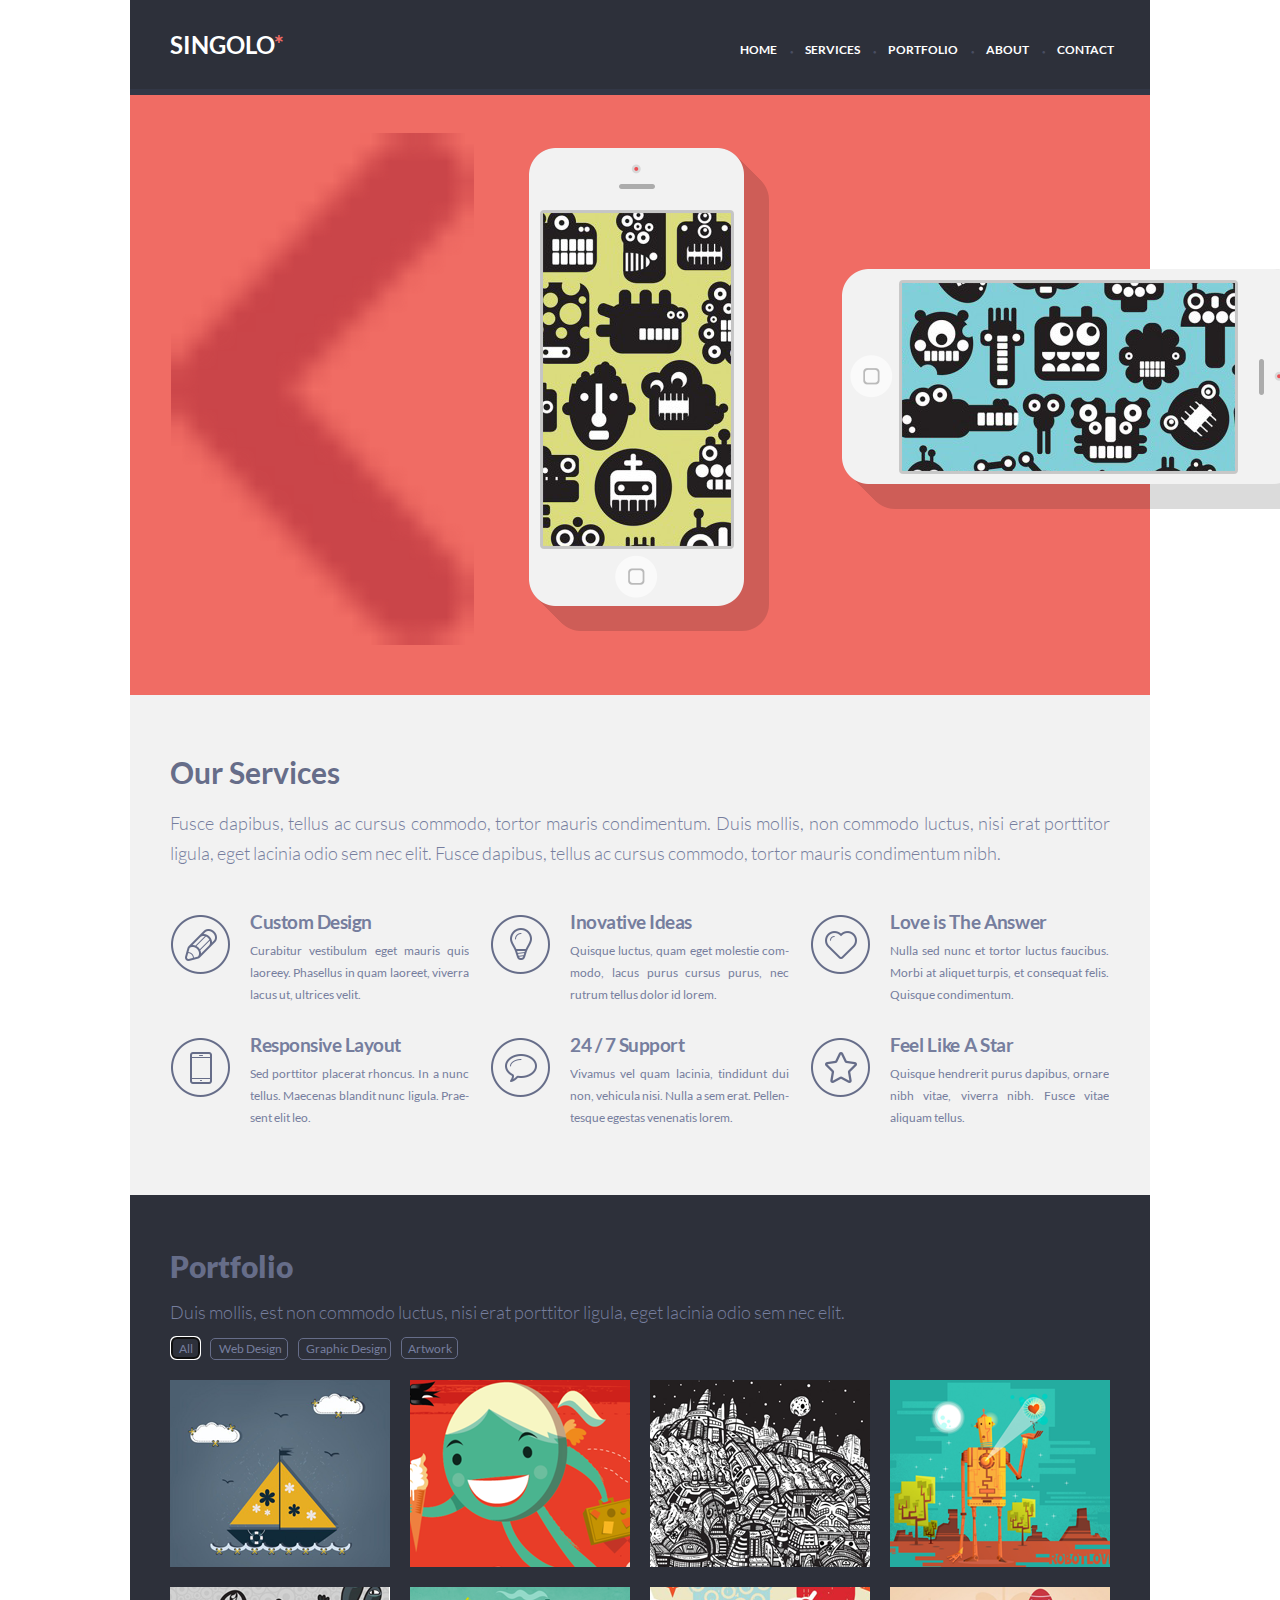
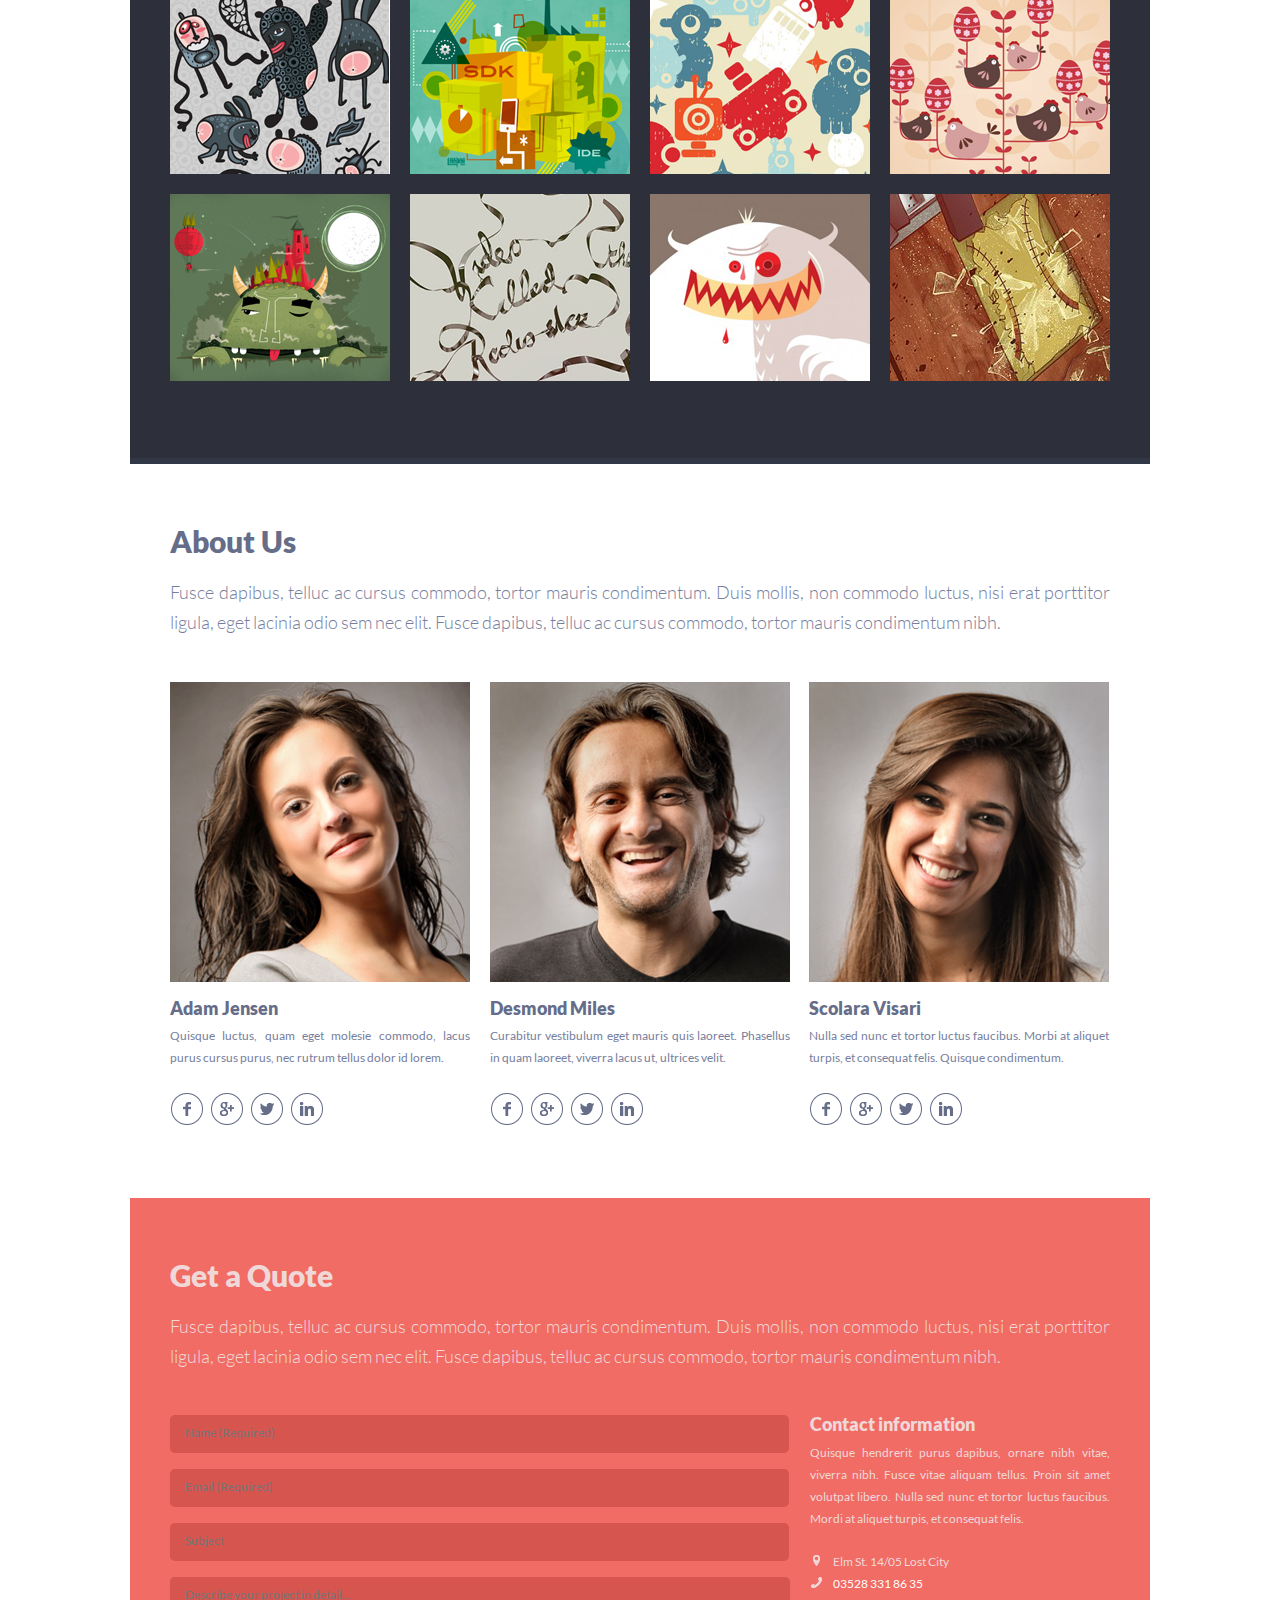
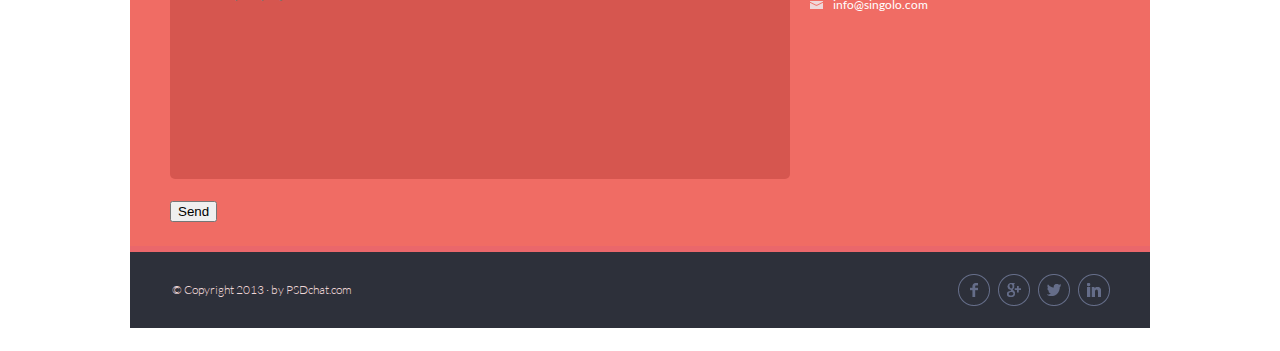
<file: index.html>
<!DOCTYPE html>
<html>
    <head>
        <meta charset="utf-8">
        <meta name="viewport" content="width=device-width, initial-scale=1.0">
        <title>Singolo Full</title>
        <link rel="stylesheet" type="text/css" href="style.css">
        <link rel="stylesheet" href="./assets/fonts/fonts.css">
    </head>   
    <body>
        <header class="header">
            <div class="header__content">
                <div class="header__title">
                    <h1>Singolo<span class="header-star">*</span></h1>
                </div>
                <nav class="navigation">
                    <ul class="navigation__list">
                        <li class="list-item"><a href="#home" class="list-link">Home</a></li>
                        <li class="list-item"><a href="#services" class="list-link">Services</a></li>
                        <li class="list-item"><a href="#portfolio" class="list-link">Portfolio</a></li>
                        <li class="list-item"><a href="#about" class="list-link">About</a></li>
                        <li class="list-item"><a href="#contact" class="list-link">Contact</a></li>
                    </ul>
               </nav>
            </div>
        </header>      
        <main class="main">
            <div class="slider">
                <img src="./assets/image/chev.svg" alt="previous slide" class="previous">
                <img src="./assets/image/iPhone Vertical.png" alt="vertical Iphone" class="vertical">
                <img src="./assets/image/iPhone Horizontal.png" alt="horisontal Iphone" class="horisontal">
                <img src="./assets/image/chevleft.svg" alt="next slide" class="next">
            </div>
            <div class="services">           
                <div class="our-services">
                    <h2 class="services__title">Our Services</h2>
                    <p class="services__text">Fusce dapibus, tellus ac cursus commodo, tortor mauris condimentum. Duis mollis, non commodo luctus, nisi erat porttitor ligula, eget lacinia odio sem nec elit. Fusce dapibus, tellus ac cursus commodo, tortor mauris condimentum nibh.</p>
                </div>
                <section class="cardservices">
                    <div class="cardelement">
                        <img src="./assets/image/Pen.png" class="pen">
                        <h4 class="cardtitle_pen">Custom Design</h4>
                        <p class="carddescription_pen carddescriptionfont">Curabitur vestibulum eget mauris quis laoreey. Phasellus in quam laoreet, viverra lacus ut, ultrices velit.</p>
                    </div>
                    <div class="cardelement">
                        <img src="./assets/image/Bulb.png" class="bulb">
                        <h4 class="cardtitle_bulb">Inovative Ideas</h4>
                        <p class="carddescription_bulb carddescriptionfont">Quisque luctus, quam eget molestie com&shy;modo, lacus purus cursus purus, nec rutrum tellus dolor id lorem.</p>
                    </div>
                    <div class="cardelement">
                        <img src="./assets/image/Heart.png" class="heart">
                        <h4 class="cardtitle_heart">Love is The Answer</h4>
                        <p class="carddescription_heart carddescriptionfont">Nulla sed nunc et tortor luctus faucibus. Morbi at aliquet turpis, et consequat felis. Quisque condimentum.</p>
                    </div>
                    <div class="cardelement">
                        <img src="./assets/image/Phone.png" class="phone">
                        <h4 class="cardtitle_phone">Responsive Layout</h4>
                        <p class="carddescription_phone carddescriptionfont">Sed porttitor placerat rhoncus. In a nunc tellus. Maecenas blandit nunc ligula. Prae&shy;sent elit leo.</p>
                    </div>    
                    <div class="cardelement">
                        <img src="./assets/image/Bubble.png" class="bubble">
                        <h4 class="cardtitle_bubble">24 / 7 Support</h4>
                        <p class="carddescription_bubble carddescriptionfont">Vivamus vel quam lacinia, tindidunt dui non, vehicula nisi. Nulla a sem erat. Pellen&shy;tesque egestas venenatis lorem.</p>
                    </div>
                    <div class="cardelement">
                        <img src="./assets/image/Star.png" class="astar">
                        <h4 class="cardtitle_star">Feel Like A Star</h4>
                        <p class="carddescription_star carddescriptionfont">Quisque hendrerit purus dapibus, ornare nibh vitae, viverra nibh. Fusce vitae aliquam tellus.</p>
                    </div>   
                </section>       
            </div>
        </main>  
        <section class="portfolio">
            <div class="wrapper">
                <h1 class="portfolio__title">Portfolio</h1>
                <p class="portfolio__title-item">Duis mollis, est non commodo luctus, nisi erat porttitor ligula, eget lacinia odio sem nec elit.</p>
                <div class="button__nav">
                    <button class="button button-all"  autofocus>All</button>
                    <button class="button button-web">Web Design</button>
                    <button class="button button-graphic">Graphic Design</button>
                    <button class="button button-art">Artwork</button>
                </div>                
                <div class="layout__content">
                    <img class='layout__content-image' src="./assets/image/Project (9).png">
                    <img class='layout__content-image' src="./assets/image/Project (6).png">                        
                    <img class='layout__content-image' src="./assets/image/Layer 9.png">
                    <img class='layout__content-image' src="./assets/image/Project (2).png">
                    <img class='layout__content-image' src="./assets/image/Project (8).png">
                    <img class='layout__content-image' src="./assets/image/Project (5).png">
                    <img class='layout__content-image' src="./assets/image/Layer 11.png">
                    <img class='layout__content-image' src="./assets/image/Layer 8.png">
                    <img class='layout__content-image' src="./assets/image/Project (7).png">
                    <img class='layout__content-image' src="./assets/image/Project (4).png">
                    <img class='layout__content-image' src="./assets/image/Project (3).png">
                    <img class='layout__content-image' src="./assets/image/Project (1).png">
                </div>    
            </div>     
        </section>
        <section class="about__us">
            <div class="wrapper">
                <h3 class="about-us__title">About Us</h3>
                <p class="about-us__title-item">Fusce dapibus, telluc ac cursus commodo, tortor mauris condimentum. Duis mollis, non commodo luctus, nisi erat porttitor ligula, eget lacinia odio sem nec elit. Fusce dapibus, telluc ac cursus commodo, tortor mauris condimentum nibh.</p>
                <div class="worker">
                    <div class="worker__person">
                        <img class="worker__person-image" src="./assets/image/photo.png">
                        <h3 class="worker__person-name">Adam Jensen</h3>
                        <p class="worker__person-info">Quisque luctus, quam eget molesie commodo, lacus purus cursus purus, nec rutrum tellus dolor id lorem.</p>
                            <div class="social__link">
                                <span class="link">
                                    <a href="facebook" class="link-name">
                                    <img src="./assets/image/facebook.png" alt="Facebook">
                                    </a>
                                </span>
                                <span class="link">
                                    <a href="google" class="link-name">
                                    <img src="./assets/image/Google.png" alt="Google">
                                    </a>
                                </span>        
                                <span class="link">
                                    <a href="twitter" class="link-name">
                                    <img src="./assets/image/twitter.png" alt="Twitter">
                                    </a>
                                </span>    
                                <span class="link">
                                    <a href="linkedin" class="link-name">
                                    <img src="./assets/image/linkedin.png" alt="LinkedIn">
                                    </a>
                                </span>
                            </div>
                    </div>    
                        <div class="worker__person">
                            <img class="worker__person-image" src="./assets/image/photo (1).png">
                            <h3 class="worker__person-name">Desmond Miles</h3>
                            <p class="worker__person-info">Curabitur vestibulum eget mauris quis laoreet. Phasellus in quam laoreet, viverra lacus ut, ultrices velit.</p>
                                <div class="social__link">
                                    <span class="link">
                                        <a href="facebook" class="link-name">
                                        <img src="./assets/image/facebook.png" alt="Facebook">
                                         </a>
                                    </span>
                                    <span class="link">
                                        <a href="google" class="link-name">
                                        <img src="./assets/image/Google.png" alt="Google">
                                        </a>
                                    </span>        
                                    <span class="link">
                                        <a href="twitter" class="link-name"> 
                                        <img src="./assets/image/twitter.png" alt="Twitter">
                                        </a>
                                    </span>    
                                    <span class="link">
                                        <a href="linkedin" class="link-name">
                                        <img src="./assets/image/linkedin.png" alt="LinkedIn">
                                        </a>
                                    </span>
                                </div>
                        </div>
                        <div class="worker__person">                            
                            <img class="worker__person-image" src="./assets/image/photo (2).png">
                            <h3 class="worker__person-name">Scolara Visari</h3>
                            <p class="worker__person-info">Nulla sed nunc et tortor luctus faucibus. Morbi at aliquet turpis, et consequat felis. Quisque condimentum.</p>
                                <div class="social__link">
                                    <span class="link">
                                        <a href="facebook" class="link-name">
                                        <img src="./assets/image/facebook.png" alt="Facebook">
                                        </a>
                                    </span>
                                    <span class="link">
                                        <a href="google" class="link-name">
                                        <img src="./assets/image/Google.png" alt="Goggle">
                                        </a>
                                    </span>        
                                    <span class="link">
                                        <a href="twitter" class="link-name">
                                        <img src="./assets/image/twitter.png" alt="Twitter">
                                        </a>
                                    </span>    
                                    <span class="link">
                                        <a href="linkedin" class="link-name">
                                        <img src="./assets/image/linkedin.png" alt="LinkedIn">
                                        </a>
                                    </span>
                                </div>
                        </div>
                    </div>
                </div> 
            </div>
        </section>
        <div class="last__quote">
            <section class="quote">
                    <h3 class="quote__title">Get a Quote</h3>
                    <p class="quote__title-item">Fusce dapibus, telluc ac cursus commodo, tortor mauris condimentum. Duis mollis, non commodo luctus, nisi erat porttitor ligula, eget lacinia odio sem nec elit. Fusce dapibus, telluc ac cursus commodo, tortor mauris condimentum nibh.</p>
                    <div class="contact">
                        <form class="contact__form">
                            <p class="contact__form-item">
                                <input class="contact__form-elem" action method="POST" type="text" name="name" placeholder="Name (Required)" required>
                            </p>  
                            <p class="contact__form-item">
                                <input class="contact__form-elem" action method="POST" type="email" name="mail" placeholder="Email (Required)" required>
                            </p>
                            <p class="contact__form-item">
                                <input class="contact__form-elem" action method="POST" type="text" name="subject" placeholder="Subject">
                            </p>
                            <p class="contact__form-item">
                                <textarea class="contact__form-area" action method="POST" name="project" placeholder="Describe your project in detail..."></textarea>
                            </p>    
                            <p class="contact__form-item">
                                <input type="submit" value="Send" class="button-form">
                            </p>
                        </form>
                        <section class="contact__info">
                            <h3 class="contact__info-title">Contact information</h3>
                            <p class="contact-info__title-item">Quisque hendrerit purus dapibus, ornare nibh vitae, viver&shyra nibh. Fusce vitae aliquam tellus. Proin sit amet volutpat libero. Nulla sed nunc et tortor luctus faucibus. Mordi at aliquet turpis, et consequat felis.</p>
                            <div class="contact__ico">
                                <p class="ico ico-info__location">
                                    <img src="./assets/image/location.png" class="ico_location">Elm St. 14/05 Lost City
                                </p>    
                                <p class="ico ico-info__phone">
                                    <img  src="./assets/image/phonecontact.png" class="ico_phone"><a  href="tel:035111111111">03528 331 86 35</a> 
                                </p>
                                <p class="ico ico-info__letter">
                                    <img src="./assets/image/mail.png" class="ico_letter"><a href="mailto:emailname@gmail.com" >info@singolo.com</a>
                                </p>
                            </div>        
                        </section>
                    </div>    
            </section>
            <footer class="footer">
                
                   <p class="footer-text">© Copyright 2013 · by PSDchat.com</p>

                
                <div class="footer-social__link">
                    <span class="footer-link">
                        <a href="facebook" class="link-name">

                        <img src="./assets/image/facebook.png" alt="Facebook">
                        </a>
                    </span>
                    <span class="footer-link">
                        <a href="google" class="link-name">
                        <img src="./assets/image/Google.png" alt="Google">
                        </a>
                    </span>        
                    <span class="footer-link">
                        <a href="twitter" class="link-name">
                        <img src="./assets/image/twitter.png" alt="Twitter">
                        </a>
                    </span>    
                    <span class="footer-link">
                        <a href="linkedin" class="link-name">
                        <img src="./assets/image/linkedin.png" alt="LinkedIn">
                        </a>
                    </span>
                </div>
            </footer>
        </div> 
    </body>
</html>
</file>
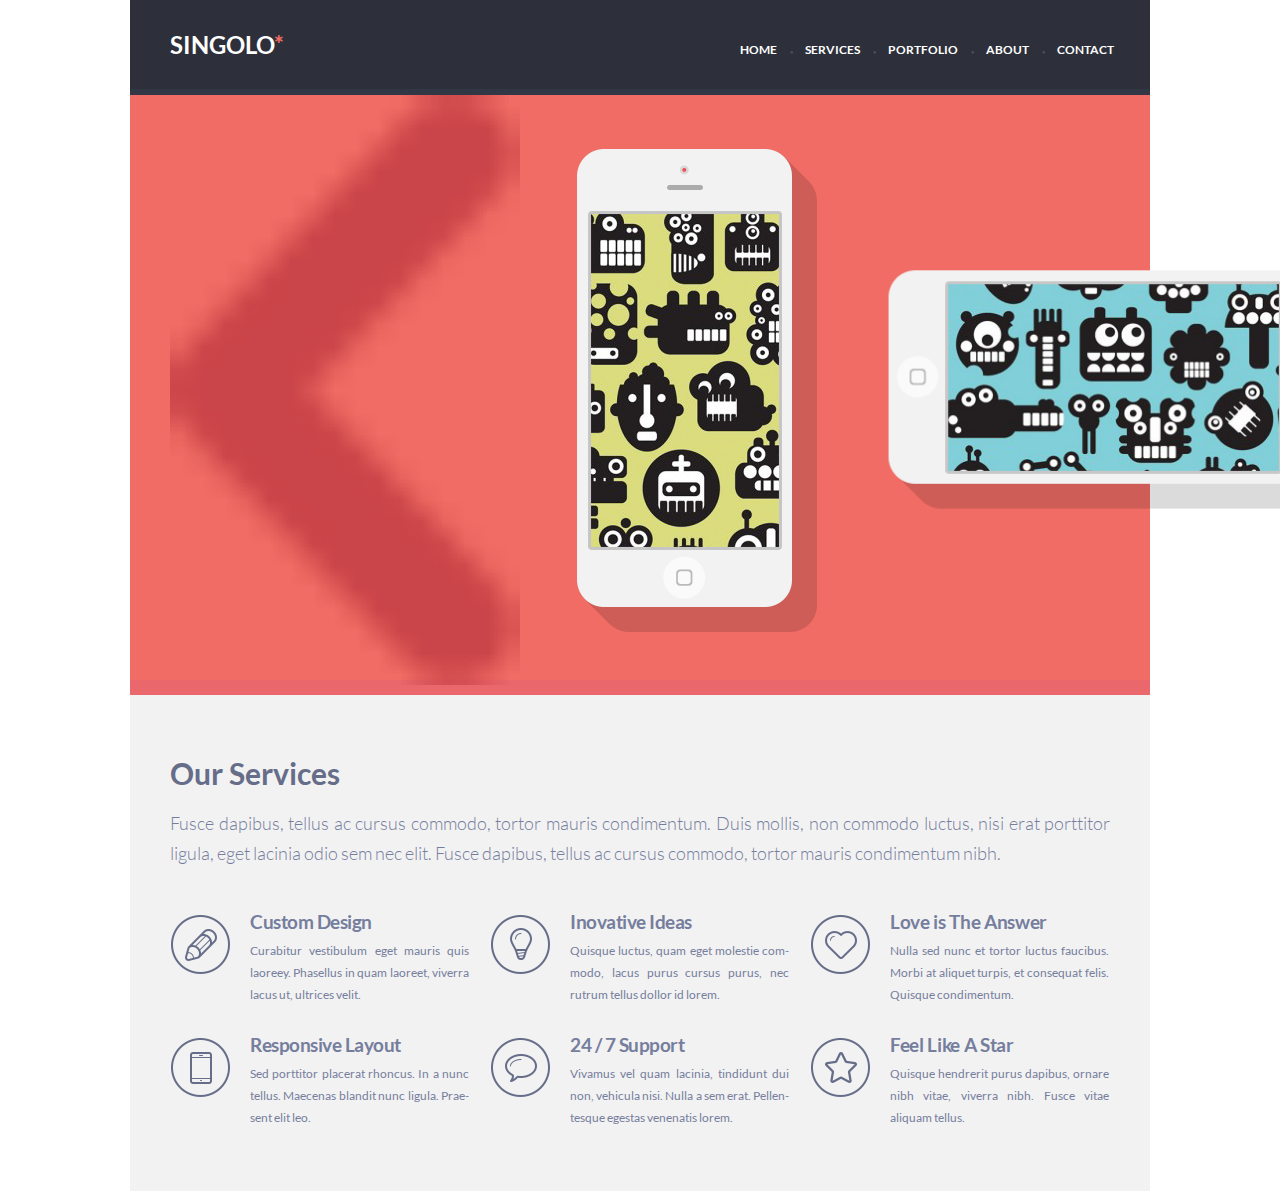
<file: singolo1.html>
<!DOCTYPE html>
<html>
    <head>
        <meta charset="utf-8">
        <meta name="viewport" content="width=device-width, initial-scale=1.0">
        <title>Singolo</title>
        <link rel="stylesheet" type="text/css" href="singolo1.css">
        <link rel="stylesheet" href="./assets/fonts/fonts.css">
    </head>   
    <body>
        <header class="header">
            <div class="headerContent">
                <div class="singolo">
                    <h1>Singolo<span class="star">*</span></h1>
                </div>
                <nav class="navigation">
                    <ul class="list">
                        <li class="listItem"><a href="#home" class="listLink">Home</a></li>
                        <li class="listItem"><a href="#services" class="listLink">Services</a></li>
                        <li class="listItem"><a href="#portfolio" class="listLink">Portfolio</a></li>
                        <li class="listItem"><a href="#about" class="listLink">About</a></li>
                        <li class="listItem"><a href="#contact" class="listLink">Contact</a></li>
                    </ul>
               </nav>
            </div>
        </header>      
        <main class="main">
            <div class="slider">
                <img src="./assets/image/chev.svg" alt="previous slide" class="previous">
                <img src="./assets/image/iPhone Vertical.png" alt="vertical Iphone" class="vertical">
                <img src="./assets/image/iPhone Horizontal.png" alt="horisontal Iphone" class="horisontal">
                <img src="./assets/image/chevleft.svg" alt="next slide" class="next">
            </div>
            <div class="services">           
                <div class="our_services">
                    <h2>Our Services</h2>
                    <p class="introduction">Fusce dapibus, tellus ac cursus commodo, tortor mauris condimentum. Duis mollis, non commodo luctus, nisi erat porttitor ligula, eget lacinia odio sem nec elit. Fusce dapibus, tellus ac cursus commodo, tortor mauris condimentum nibh.</p>
                </div>
                <section class="cardservices">
                    <div class="cardelement">
                        <img src="./assets/image/Pen.png" class="pen">
                        <h4 class="cardsubtitle_pen">Custom Design</h4>
                        <p class="carddescription_pen carddescriptionfont">Curabitur vestibulum eget mauris quis laoreey. Phasellus in quam laoreet, viverra lacus ut, ultrices velit.</p>
                    </div>
                    <div class="cardelement">
                        <img src="./assets/image/Bulb.png" class="bulb">
                        <h4 class="cardsubtitle_bulb">Inovative Ideas</h4>
                        <p class="carddescription_bulb carddescriptionfont">Quisque luctus, quam eget molestie com&shy;modo, lacus purus cursus purus, nec rutrum tellus dollor id lorem.</p>
                    </div>
                    <div class="cardelement">
                        <img src="./assets/image/Heart.png" class="heart">
                        <h4 class="cardsubtitle_heart">Love is The Answer</h4>
                        <p class="carddescription_heart carddescriptionfont">Nulla sed nunc et tortor luctus faucibus. Morbi at aliquet turpis, et consequat felis. Quisque condimentum.</p>
                    </div>
                    <div class="cardelement">
                        <img src="./assets/image/Phone.png" class="phone">
                        <h4 class="cardsubtitle_phone">Responsive Layout</h4>
                        <p class="carddescription_phone carddescriptionfont">Sed porttitor placerat rhoncus. In a nunc tellus. Maecenas blandit nunc ligula. Prae&shy;sent elit leo.</p>
                    </div>    
                    <div class="cardelement">
                        <img src="./assets/image/Bubble.png" class="bubble">
                        <h4 class="cardsubtitle_bubble">24 / 7 Support</h4>
                        <p class="carddescription_bubble carddescriptionfont">Vivamus vel quam lacinia, tindidunt dui non, vehicula nisi. Nulla a sem erat. Pellen&shy;tesque egestas venenatis lorem.</p>
                    </div>
                    <div class="cardelement">
                        <img src="./assets/image/Star.png" class="astar">
                        <h4 class="cardsubtitle_star">Feel Like A Star</h4>
                        <p class="carddescription_star carddescriptionfont">Quisque hendrerit purus dapibus, ornare nibh vitae, viverra nibh. Fusce vitae aliquam tellus.</p>
                    </div>   
                </section>       
            </div>
        </main>  
    </body>
</html>
</file>
<file: style.css>
body {
    width: 1020px;
    margin: auto;
}
a {
    text-decoration: none;

}
.header {
   width: 100%;
   height: 89px;
   background-color: #2d303a;
   border-bottom-style: solid;
   border-bottom-color: #323746;
   border-bottom-width: 6px;
}
.header__content { 
    width: 940px;
    height: 100%;
    display: flex;
    justify-content: space-between;
    padding: 23px 40px;
    margin: 0 auto;
}
.header__title {
    width: 100%;
    height: 100%;
    font-size: 12px;
    line-height: 6px;
    color: #ffffff;
    font-family: 'Lato', sans-serif;
    font-weight: 700;
    text-align: justify;   
    text-transform: uppercase;
    margin-top: 3px;
}
.main {
    width: 940px;
    height: 572px;
    background-color: #f06c64;
    padding: 38px 40px;
    border-bottom-style: solid;
    border-bottom-color: #ea676b;
    border-bottom-width: 6px;
}
.header-star{
    color: #f06c64;
}
.navigation {
    width: 380px;
    height:100%;
}
.navigation__list {
    display: flex;
    justify-content: space-between;
    padding: 1px 10px 0 0;
}

.list-link{
    font-size: 12px;
    line-height: 6px;
    color: #ffffff;
    font-family: 'Lato', sans-serif;
    font-weight: 700;
    margin: 0 10px;
    text-align: justify;
    text-transform: uppercase;
}
.list-item {
    list-style-type: none;
}
.list-item:not(:first-child):before {
    content: "\2022";
    color: #494e62;
    font-family: 'Lato', sans-serif;
    font-weight: 700;
    font-size: 6px;
    margin: 0 2px 0 3px;
}
.list-link:hover {
    color: #f06c64;
}
.slider {
    display: flex;
    width:940px;
    height: 585px;
    background-color: #f06c64;
    padding: 0 40px 0 0;
    border-bottom-style: solid;
    border-bottom-color: #ea676b;
    border-bottom-width: 15px;
}
.previous {
    margin-bottom: 73px;
    padding-left: 1px;
}
.previous:hover {
    cursor: pointer;
}
.vertical {
    padding-left: 53px;
    padding-bottom: 60px;
    margin-top: -55px; 
}
.horisontal {
    margin: 31px 0 -26px -332px;
}
.next {
    margin: 0 0 73px 23px;
}
.next:hover {
    cursor: pointer;
}
.services {
    width: 980px;
    height: 495px;
    background-color: #f2f2f2;   
    margin-top: -38px;
    padding: 43px 0 0 40px;  
    border-bottom-style: solid;
    border-bottom-color: #ffffff;
    border-bottom-width: 6px;
    margin-left: -40px;
}
.services__title {
    font-family: 'Lato', sans-serif;
    font-size: 30px;
    line-height: 18px;
    color: #666d89;
    font-weight: 700;
    text-align: justify;

}
.services__text {
    width: 940px;
    height: 57px;
    font-size: 18px;
    line-height: 30px;
    color: #767e9e;
    font-family: 'Lato', sans-serif;
    font-weight: 300;
    text-align: justify;
    padding-top: 2px;
}
.cardservices {
    width: 940px;
    height: 57px;
    font-size: 19px;
    line-height: 30px;
    color: #767e9e;
    font-family: 'Lato', sans-serif;
    font-weight: 300;
    text-align: justify;
}
.carddescriptionfont {
    width: 219px;
    height: 70px;
    font-size: 12px;
    line-height: 22px;
    color: #767e9e;
    font-family: 'Lato',sans-serif;
    font-weight: 400;
    text-align: justify;
    position: absolute;
    left: 80px;
    top: 14px;
    overflow: hidden;
}
.cardservices {
    display: flex;
    flex-wrap: wrap;
    justify-content: space-between;
    margin-top: 49px;   
}
.cardelement {
    position: relative;
    width: 300px;
    height: 100px;
}
.cardelement:nth-child(-n+3) {
    margin-bottom: 23px;
    margin-right: 0;
}

.cardtitle_pen {
    position: absolute;
    left: 80px;
    top: -32px;
    letter-spacing: -0.025em;
}
.cardtitle_bulb {
    position: absolute;
    left: 80px;
    top: -32px;
    letter-spacing: -0.025em;
}
.cardtitle_heart {
    position: absolute;
    left: 80px;
    top: -32px;
    letter-spacing: -0.018em;
}
.cardtitle_phone {
    position: absolute;
    left: 80px;
    top: -32px;
    letter-spacing: -0.025em;
}
.cardtitle_bubble {
    position: absolute;
    left: 80px;
    top: -32px;
    letter-spacing: -0.025em;
}
.cardtitle_star {
    position: absolute;
    left: 80px;
    top: -32px;
    letter-spacing: -0.018em;
}

.portfolio {
    width: 940px;
    height: 776px;
    background-color: #2d303a;
    margin-top: 446px;
    padding: 42px 40px 45px 40px;
    border-bottom-style: solid;
    border-bottom-color: #323746;
    border-bottom-width: 6px;
}
.portfolio__title {
    font-size: 30px;
    line-height: 18px;
    color: #666d89;
    font-family: 'Lato', sans-serif;
    font-weight: 900;
    text-align: justify;
    
}
p {
    width: 940px;
    height: 57px;
    font-size: 18px;
    line-height: 30px;
    color: #767e9e;
    font-family: "Lato", sans-serif;
    font-weight: 300;
    text-align: justify;    
}    
.portfolio__title-item {
    padding-top: 2px;
}
.button__nav {
    display: flex;
    margin-top: -35px;    
}
.button {    
    line-height: 20px;
    font-family: "Lato", sans-serif;
    font-weight: 400;
    color: #767e9e;
    font-size: 12px;
    text-align: justify;
    border-radius: 5px;
    border: 1px solid #666d89;
    background-color: #2d303a;
    margin-right: 10px;
    text-align: center;   
}

.button-all {
    width: 29px;
    height: 22px;
    margin-left: 1px;    
}
.button-web {
    width: 78px;
    height: 22px;
    padding: 0 0.5px 0 4px;
    margin-top: 1px;
}
.button-graphic {
    width: 93px;
    height: 22px;
    padding: 0 0.5px 0 4px;
    margin-top: 1px;
}
.button-art {
    width: 57px;
    height: 22px;
}
.button:hover {
    text-decoration: underline ;
} 
.layout {
    width: 940px;
    margin: auto;
    display: grid;
    grid-template-columns: repeat(4, 220px);
    grid-template-rows: repeat(3, 187px);
    padding-top:  2px;
}

.layout__content-image {
    width: 220px;
    height: 187px; 
    margin-top: 20px;
    margin-right: 16px;
    margin-bottom: -4px;
}


.layout__content-image:nth-child(4n+4) {
    margin-right: 0px;
}
.layout__content-image:nth-child(n+13){
    display: none;
}

.about-us__title {
    font-size: 30px;
    line-height: 18px;
    color: #666d89;
    font-family: "Lato", sans-serif;
    font-weight: 900;
    text-align: left;
}
.about__us {
    margin: 40px;
    margin-top: 68px;
}
.about-us__title-item{
    margin-top: -3px;
}    
.worker {
    display: flex;
    width: 940px; 
    border-bottom-style: solid;
    border-bottom-color: #ffffff;
    border-bottom-width: 6px;
    
      
    }
    .worker__person{
    margin-top: 30px;
    padding-right: 19.5px;
}

.worker__person-image {
    width: 300px;
    height: 300px;
    background-color: #464b5e;
}
.worker__person-name{
    font-size: 18px;
    line-height: 18px;
    width: 300px;
    height: 18px;
    color: #666d89;
    font-family: "Lato", sans-serif;
    font-weight: 900;
    text-align: left;
    margin-top: 13px;
    overflow: hidden;
}
.worker__person-info {
    width: 300px;
    height: 175px;
    font-size: 12px;
    line-height: 22px;
    color: #767e9e;
    font-family: "Lato", sans-serif;
    font-weight: 400;
    text-align: justify;
    margin-top: -10px;
}
.social__link {
    display: flex;
    margin-top: -120px;
}
.link {
    padding:0 3px; 
}
.link-name:hover {
    background-color: #eb5055;
}
.link:first-child{
    padding: 0 3px 0 0; 
}
.last__quote {
    margin-top: 61px;
}
.quote {
    width: 940px;
    height: 572px;
    background-color: #f06c64;
    padding: 38px 40px; 
    border-bottom-style: solid;
    border-bottom-color: #ea676b;
    border-bottom-width: 6px;
}
.quote__title {
    font-size: 30px;
    line-height: 18px;
    color: #f0d8d9;
    font-family: "Lato", sans-serif;
    font-weight: 900;
    text-align: justify;    
}
.quote__title-item {
    width: 940px;
    height: 57px;
    font-size: 18px;
    line-height: 30px;
    color: #f0d8d9;
    font-family: "Lato", sans-serif;
    font-weight: 300;
    text-align: justify;
    margin-top: -3px;
}
.contact {
    display: flex;
    
}
.contact__form {
    padding-top: 29px;  
}
.contact__form-item {
    width: 619px;
    height: 38px;
    border-radius: 5px;
    border: #d6564f;
    background-color: #d6564f;
    margin: 0 0 16px;

}
.contact__form-elem {
    font-size: 12px;
    line-height: 22px;
    color: #f48c8f;
    border: #d6564f;
    background-color: #d6564f;
    font-family: "Lato", sans-serif;
    font-weight: 400;
    text-align: left;
    padding-left: 15px;
} 

.contact__form-area {
    width: 602.5px;
    height: 193px;
    border-radius: 5px;
    border: #d6564f;
    background-color: #d6564f;
    font-size: 12px;
    line-height: 22px;
    color: #f48c8f;
    font-family: "Lato", sans-serif;
    font-weight: 400;
    text-align: left;
    resize: none;
    padding-left: 15px;
    padding-top: 7px;   
   
}
.button-form {
    margin-top: 170px;
}
.contact__info {   
    width: 300px;
    height: 175px;    
    padding-top: 11px;
    padding-left: 21px;
    
}
.contact__info-title {
    font-size: 18px;
    line-height: 18px;
    color: #f0d8d9;
    font-family: "Lato", sans-serif;
    font-weight: 900;
    text-align: justify;
}
.contact-info__title-item {
    margin-top: -9px; 
    width: 300px;
    height: 175px;
    font-size: 11.94px;
    line-height: 22px;
    color: #f0d8d9;
    font-family: "Lato", sans-serif;
    font-weight: 400;
    text-align: justify;
}
.ico {
    font-size: 12px;
    line-height: 22px;
    color: #f0d8d9;
    font-family: "Lato", sans-serif;
    font-weight: 400;
    text-align: left;
      
}
.contact__ico {
    margin-top: -78px;
}

.ico_phone {
    margin-right: 11px;
    margin-top: 11px;
    padding-left: 1px; 
}
.ico_letter {
    margin-right: 10px;
    margin-top: 1px;
}
.ico_location {
    margin-right: 13px;
    padding-left: 3px; 
}
.ico-info__phone {
    margin-top: -54px;
}
.ico-info__letter {
    margin-top: -41px;
}
a {
    color: white;
    text-decoration: none;
}
.footer {
    display: flex;
    width: 1020px;
    height: 76px;
    background-color: #2d303a;    
}
.footer-social__link {
    margin-left: -155px;
    padding-top: 21px;
   
}
.footer-link {
    padding: 0 1px;
}
.footer-link:first-child{
    padding: 0 1px 0 0;
}
.link-name:hover {
    background-color: #eb5055;
} 
.footer-text {
    font-size: 12px;
    line-height: 22px;
    color: #f0d8d9;
    font-family: "Lato", sans-serif;
    font-weight: 300;
    text-align: justify;
    padding: 15px 0 15px 42px;
}
</file>
<file: assets/fonts/fonts.css>
/* lato-300 - latin */
@font-face {
    font-family: 'Lato';
    font-style: normal;
    font-weight: 300;
    src: local('Lato Light'), local('Lato-Light'),
         url('../fonts/lato-v16-latin-300.woff2') format('woff2'), /* Chrome 26+, Opera 23+, Firefox 39+ */
         url('../fonts/lato-v16-latin-300.woff') format('woff'); /* Chrome 6+, Firefox 3.6+, IE 9+, Safari 5.1+ */
  }
  /* lato-regular - latin */
  @font-face {
    font-family: 'Lato';
    font-style: normal;
    font-weight: 400;
    src: local('Lato Regular'), local('Lato-Regular'),
         url('../fonts/lato-v16-latin-regular.woff2') format('woff2'), /* Chrome 26+, Opera 23+, Firefox 39+ */
         url('../fonts/lato-v16-latin-regular.woff') format('woff'); /* Chrome 6+, Firefox 3.6+, IE 9+, Safari 5.1+ */
  }
  /* lato-700 - latin */
  @font-face {
    font-family: 'Lato';
    font-style: normal;
    font-weight: 700;
    src: local('Lato Bold'), local('Lato-Bold'),
         url('../fonts/lato-v16-latin-700.woff2') format('woff2'), /* Chrome 26+, Opera 23+, Firefox 39+ */
         url('../fonts/lato-v16-latin-700.woff') format('woff'); /* Chrome 6+, Firefox 3.6+, IE 9+, Safari 5.1+ */
  }
  /* lato-900 - latin */
  @font-face {
    font-family: 'Lato';
    font-style: normal;
    font-weight: 900;
    src: local('Lato Black'), local('Lato-Black'),
         url('../fonts/lato-v16-latin-900.woff2') format('woff2'), /* Chrome 26+, Opera 23+, Firefox 39+ */
         url('../fonts/lato-v16-latin-900.woff') format('woff'); /* Chrome 6+, Firefox 3.6+, IE 9+, Safari 5.1+ */
  }
</file>
<file: singolo1.css>
body {
    width: 1020px;
    margin: auto;
}
a {
    text-decoration: none;

}
.header {
   width: 100%;
   height: 89px;
   background-color: #2d303a;
   border-bottom-style: solid;
   border-bottom-color: #323746;
   border-bottom-width: 6px;
}
.headerContent { 
    width: 940px;
    height: 100%;
    display: flex;
    justify-content: space-between;
    padding: 23px 40px;
    margin: 0 auto;
}
.singolo {
    width: 100%;
    height: 100%;
    font-size: 12px;
    line-height: 6px;
    color: #ffffff;
    font-family: 'Lato', sans-serif;
    font-weight: 700;
    text-align: justify;   
    text-transform: uppercase;
    margin-top: 3px;
}

.star{
    color: #f06c64;
}
.navigation {
    width: 380px;
    height:100%;
}
.navigation .list {
    display: flex;
    justify-content: space-between;
    padding: 1px 10px 0 0;
}

.navigation .list .listItem .listLink{
    font-size: 12px;
    line-height: 6px;
    color: #ffffff;
    font-family: 'Lato', sans-serif;
    font-weight: 700;
    margin: 0 10px;
    text-align: justify;
    text-transform: uppercase;
}
.listItem {
    list-style-type: none;
}
.listItem:not(:first-child):before {
    content: "\2022";
    color: #494e62;
    font-family: 'Lato', sans-serif;
    font-weight: 700;
    font-size: 6px;
    margin: 0 2px 0 3px;
}
.list .listItem .listLink:hover {
    color: #f06c64;
}
.main {
    width: 1020px;
    
}
.slider {
    display: flex;
    width:940px;
    height: 585px;
    background-color: #f06c64;
    padding: 0 40px;
    border-bottom-style: solid;
    border-bottom-color: #ea676b;
    border-bottom-width: 15px;
}
.previous {
    margin-bottom: -5px;
  
}
.slider .previous:hover {
    color: #f06c64;
}
.vertical {
    padding-left: 55px;
    padding-bottom: 21px;
    margin-top: -16px;
}
.horisontal {
    margin: 71px 0 -62px -333px;
}
.next {
    margin: 0 0 -5px 22px;
}
.slider .next:hover {
    color: #f06c64;
}
.services {
    width: 940px;
    height: 495px;
    background-color: #f2f2f2;
    padding: 1px 40px 0 40px;
    border-bottom-style: solid;
    border-bottom-color: #ffffff;
    border-bottom-width: 6px;
}
.our_services h2 {
    font-family: 'Lato', sans-serif;
    font-size: 30px;
    line-height: 18px;
    color: #666d89;
    font-weight: 700;
    padding-top: 43px;
    text-align: justify;

}
.introduction {
    width: 940px;
    height: 57px;
    font-size: 18px;
    line-height: 30px;
    color: #767e9e;
    font-family: 'Lato', sans-serif;
    font-weight: 300;
    text-align: justify;
    margin-top: 26px;
}
.cardservices {
    width: 940px;
    height: 57px;
    font-size: 19px;
    line-height: 30px;
    color: #767e9e;
    font-family: 'Lato', sans-serif;
    font-weight: 300;
    text-align: justify;
    padding-top: 9px;

}
.cardservices {
    display: flex;
    flex-wrap: wrap;
    justify-content: space-between;
    margin-top: 40px;
    
}
.cardelement {
    position: relative;
    width: 300px;
    height: 100px;
}
.cardelement:nth-child(-n+3) {
    margin-bottom: 23px;
}
.cardsubtitle {
    font-size: 18px;
    line-height: 18px;
    color: #666d89;
    font-weight: 900;   
    text-align: justify;
}
.cardsubtitle_pen {
    position: absolute;
    left: 80px;
    top: -32px;
    letter-spacing: -0.025em;
}
.cardsubtitle_bulb {
    position: absolute;
    left: 80px;
    top: -32px;
    letter-spacing: -0.025em;
}
.cardsubtitle_heart {
    position: absolute;
    left: 80px;
    top: -32px;
    letter-spacing: -0.018em;
}
.cardsubtitle_phone {
    position: absolute;
    left: 80px;
    top: -32px;
    letter-spacing: -0.025em;
}
.cardsubtitle_bubble {
    position: absolute;
    left: 80px;
    top: -32px;
    letter-spacing: -0.025em;
}
.cardsubtitle_star {
    position: absolute;
    left: 80px;
    top: -32px;
    letter-spacing: -0.018em;
}
.carddescriptionfont {
    width: 219px;
    height: 128px;
    font-size: 12px;
    line-height: 22px;
    color: #767e9e;
    font-family: 'Lato',sans-serif;
    font-weight: 400;
    text-align: justify;
    position: absolute;
    left: 80px;
    top: 14px;
}
</file>
